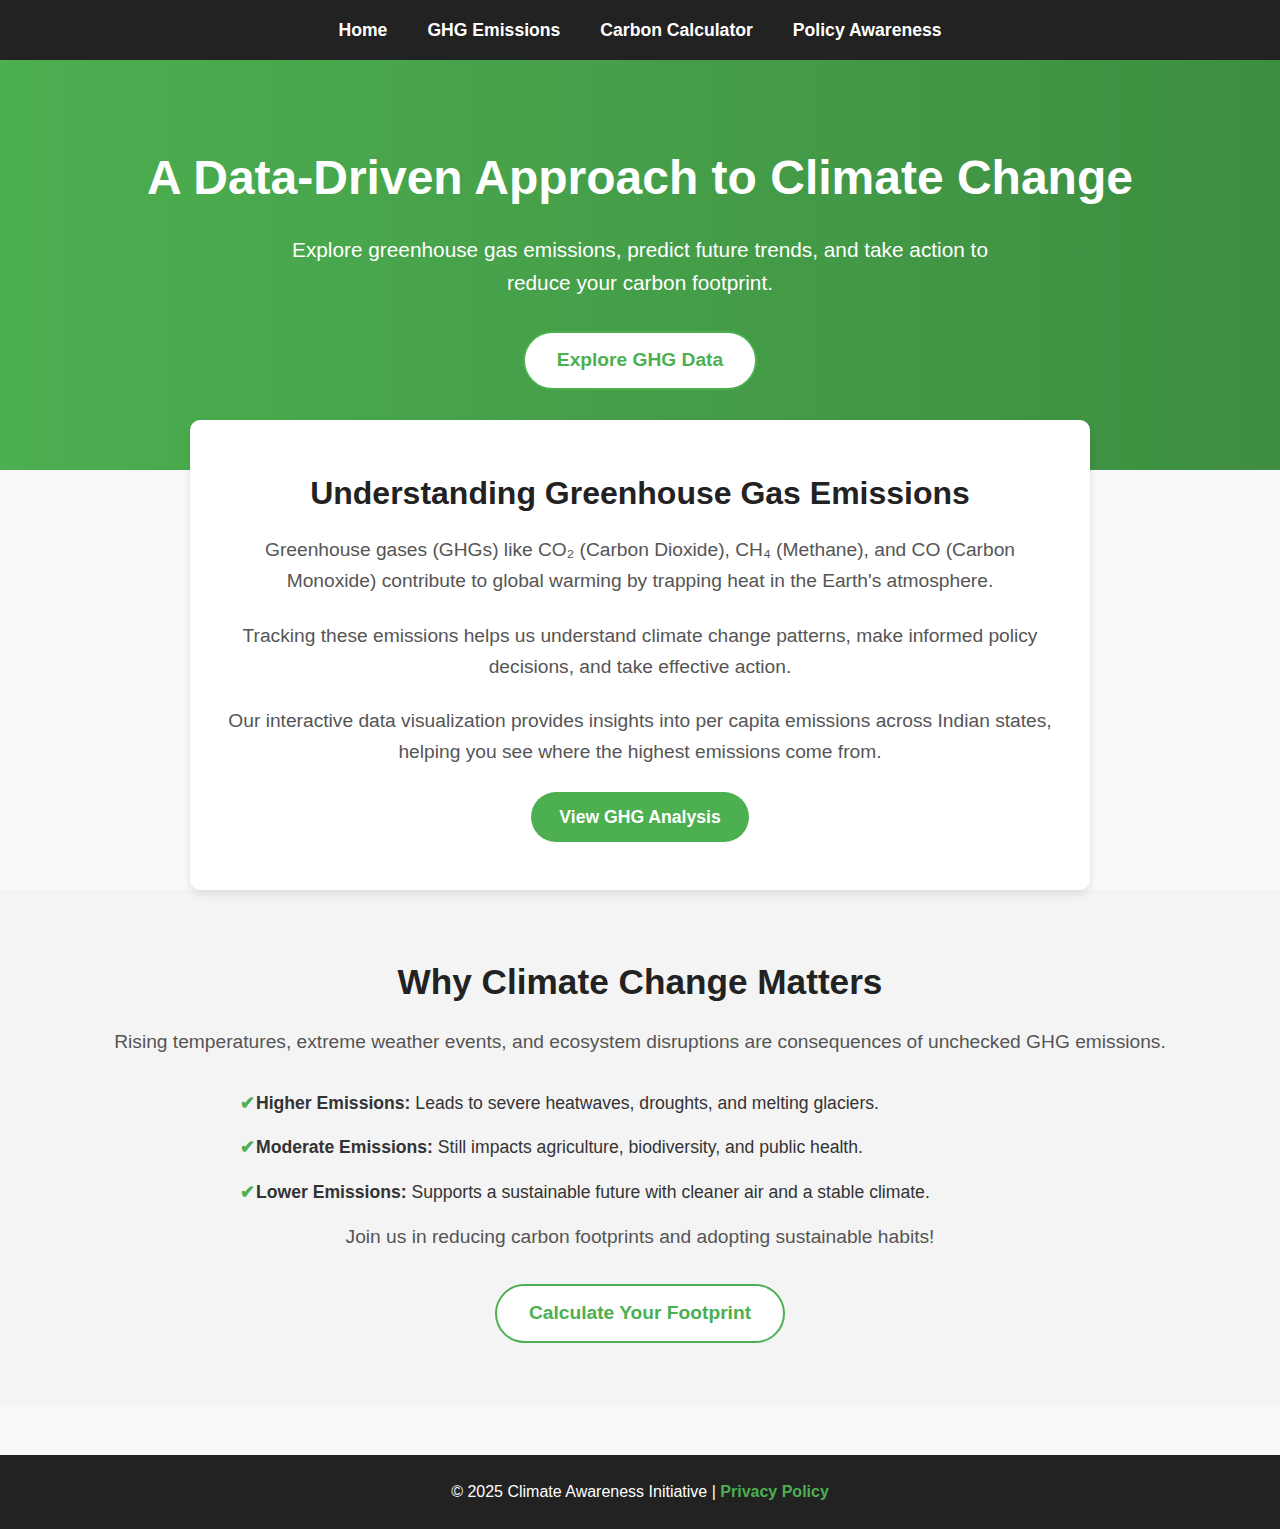
<file: index.html>
<!DOCTYPE html>
<html lang="en">
<head>
    <meta charset="UTF-8">
    <meta name="viewport" content="width=device-width, initial-scale=1.0">
    <title>Climate Change Awareness</title>
    <link rel="stylesheet" href="assets/css/style.css">
</head>
<body>
    <!-- Navigation Bar -->
    <header>
        <nav>
            <ul>
                <li><a href="index.html">Home</a></li>
                <li><a href="pages/data-analysis.html">GHG Emissions</a></li>
                <li><a href="pages/carbon-calculator.html">Carbon Calculator</a></li>
                <li><a href="pages/policy-awareness.html">Policy Awareness</a></li>
            </ul>
        </nav>
    </header>

    <!-- Hero Section -->
    <section class="hero">
        <h1>A Data-Driven Approach to Climate Change</h1>
        <p>Explore greenhouse gas emissions, predict future trends, and take action to reduce your carbon footprint.</p>
        <a href="pages/data-analysis.html" class="cta-button">Explore GHG Data</a>
    </section>

    <!-- GHG Overview Section -->
    <section class="ghg-overview">
        <h2>Understanding Greenhouse Gas Emissions</h2>
        <p>Greenhouse gases (GHGs) like CO₂ (Carbon Dioxide), CH₄ (Methane), and CO (Carbon Monoxide) contribute to global warming by trapping heat in the Earth's atmosphere.</p>
        <p>Tracking these emissions helps us understand climate change patterns, make informed policy decisions, and take effective action.</p>
        <p>Our interactive data visualization provides insights into per capita emissions across Indian states, helping you see where the highest emissions come from.</p>
        <a href="pages/data-analysis.html" class="learn-more-button">View GHG Analysis</a>
    </section>

    <!-- Climate Impact Section -->
    <section class="climate-impact">
        <h2>Why Climate Change Matters</h2>
        <p>Rising temperatures, extreme weather events, and ecosystem disruptions are consequences of unchecked GHG emissions.</p>
        <ul>
            <li><strong>Higher Emissions:</strong> Leads to severe heatwaves, droughts, and melting glaciers.</li>
            <li><strong>Moderate Emissions:</strong> Still impacts agriculture, biodiversity, and public health.</li>
            <li><strong>Lower Emissions:</strong> Supports a sustainable future with cleaner air and a stable climate.</li>
        </ul>
        <p>Join us in reducing carbon footprints and adopting sustainable habits!</p>
        <a href="pages/carbon-calculator.html" class="cta-button">Calculate Your Footprint</a>
    </section>

    <!-- Footer -->
    <footer>
        <p>&copy; 2025 Climate Awareness Initiative | <a href="#">Privacy Policy</a></p>
    </footer>
</body>
</html>
</file>
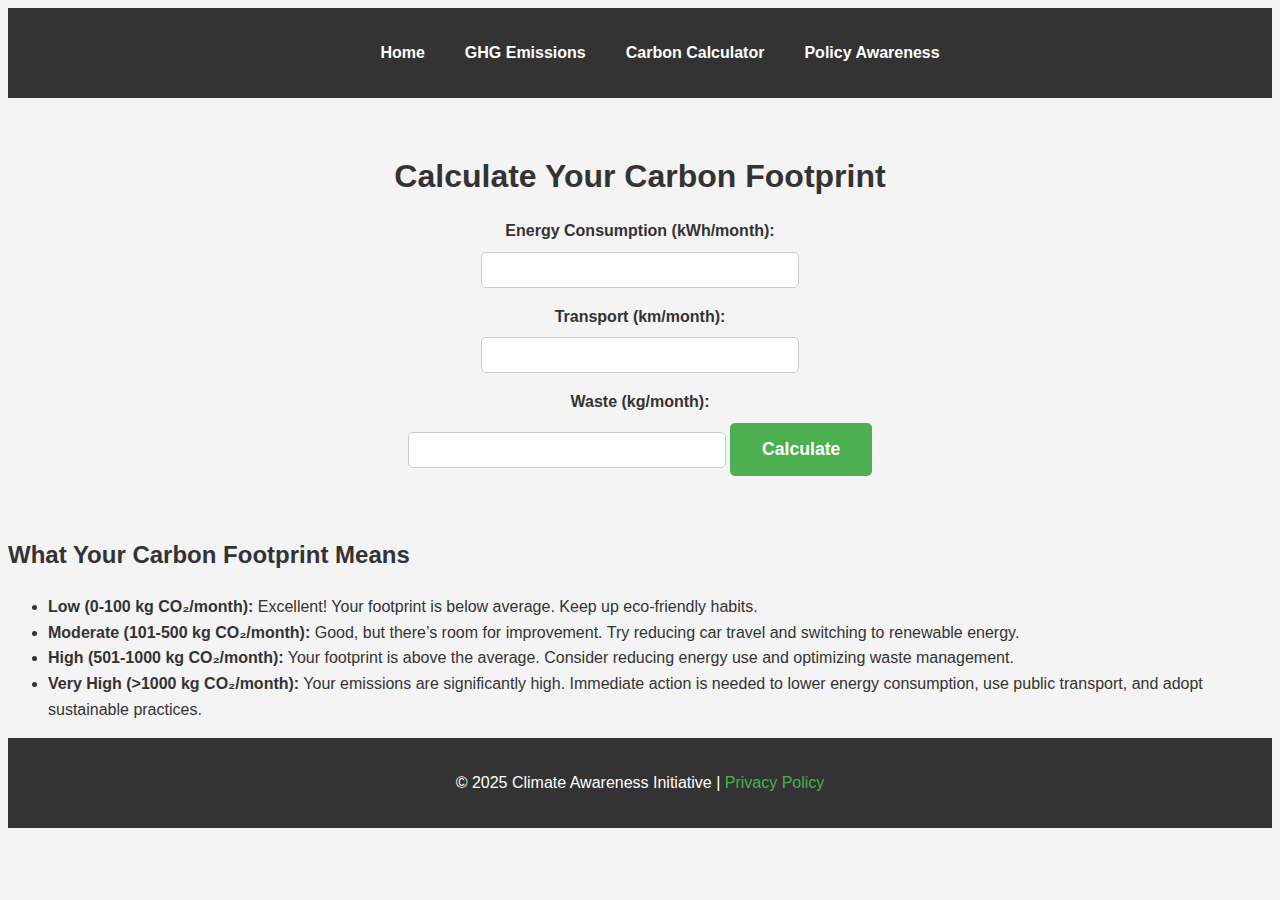
<file: pages/carbon-calculator.html>
<!DOCTYPE html>
<html lang="en">
<head>
    <meta charset="UTF-8">
    <meta name="viewport" content="width=device-width, initial-scale=1.0">
    <title>Carbon Footprint Calculator</title>
    <link rel="stylesheet" href="../assets/css/carbon-calculator.css">
</head>
<body>
    <!-- Navigation Bar -->
    <header>
        <nav>
            <ul>
                <li><a href="../index.html">Home</a></li>
                <li><a href="data-analysis.html">GHG Emissions</a></li>
                <li><a href="carbon-calculator.html">Carbon Calculator</a></li>
                <li><a href="policy-awareness.html">Policy Awareness</a></li>
            </ul>
        </nav>
    </header>

    <!-- Calculator Section -->
    <section class="calculator">
        <h1>Calculate Your Carbon Footprint</h1>
        <form id="carbonForm">
            <label for="energy">Energy Consumption (kWh/month):</label>
            <input type="number" id="energy" name="energy" required>

            <label for="transport">Transport (km/month):</label>
            <input type="number" id="transport" name="transport" required>

            <label for="waste">Waste (kg/month):</label>
            <input type="number" id="waste" name="waste" required>

            <button type="submit">Calculate</button>
        </form>
        <div id="result" class="hidden">
            <h2>Your Carbon Footprint</h2>
            <p id="footprintResult"></p>
            <p id="suggestions"></p>
        </div>
    </section>

    <!-- Carbon Footprint Ranges -->
    <section class="footprint-ranges">
        <h2>What Your Carbon Footprint Means</h2>
        <ul>
            <li><strong>Low (0-100 kg CO₂/month):</strong> Excellent! Your footprint is below average. Keep up eco-friendly habits.</li>
            <li><strong>Moderate (101-500 kg CO₂/month):</strong> Good, but there’s room for improvement. Try reducing car travel and switching to renewable energy.</li>
            <li><strong>High (501-1000 kg CO₂/month):</strong> Your footprint is above the average. Consider reducing energy use and optimizing waste management.</li>
            <li><strong>Very High (>1000 kg CO₂/month):</strong> Your emissions are significantly high. Immediate action is needed to lower energy consumption, use public transport, and adopt sustainable practices.</li>
        </ul>
    </section>

    <!-- Footer -->
    <footer>
        <p>&copy; 2025 Climate Awareness Initiative | <a href="#">Privacy Policy</a></p>
    </footer>

    <script src="../assets/js/carbon-calculator.js"></script>
</body>
</html>
</file>
<file: assets/css/style.css>
/* General Styles */
* {
    margin: 0;
    padding: 0;
    box-sizing: border-box;
}

body {
    font-family: 'Poppins', Arial, sans-serif;
    background-color: #f8f9fa;
    color: #333;
    line-height: 1.6;
    overflow-x: hidden;
}

/* Header Styles */
header {
    background-color: #222;
    color: white;
    padding: 1rem 0;
    box-shadow: 0px 4px 6px rgba(0, 0, 0, 0.1);
}

header nav ul {
    display: flex;
    justify-content: center;
    list-style: none;
    padding: 0;
}

header nav ul li {
    margin: 0 20px;
}

header nav ul li a {
    color: white;
    text-decoration: none;
    font-weight: 600;
    font-size: 1.1rem;
    transition: color 0.3s ease-in-out;
}

header nav ul li a:hover {
    color: #4CAF50;
}

/* Hero Section */
.hero {
    background: linear-gradient(to right, #4CAF50, #3E8E41);
    color: white;
    padding: 5rem 2rem;
    text-align: center;
}

.hero h1 {
    font-size: 3rem;
    font-weight: 700;
    margin-bottom: 1rem;
}

.hero p {
    font-size: 1.3rem;
    margin-bottom: 2rem;
    max-width: 700px;
    margin-left: auto;
    margin-right: auto;
}

.cta-button {
    display: inline-block;
    background-color: white;
    color: #4CAF50;
    padding: 0.75rem 2rem;
    font-size: 1.2rem;
    text-decoration: none;
    border-radius: 30px;
    font-weight: 600;
    transition: all 0.3s ease-in-out;
    border: 2px solid #4CAF50;
}

.cta-button:hover {
    background-color: #4CAF50;
    color: white;
    transform: scale(1.05);
}

/* GHG Overview Section */
.ghg-overview {
    background-color: white;
    padding: 3rem 2rem;
    text-align: center;
    max-width: 900px;
    margin: auto;
    border-radius: 10px;
    box-shadow: 0px 4px 8px rgba(0, 0, 0, 0.1);
    margin-top: -50px;
    position: relative;
}

.ghg-overview h2 {
    font-size: 2rem;
    color: #222;
    margin-bottom: 1rem;
}

.ghg-overview p {
    font-size: 1.2rem;
    margin-bottom: 1.5rem;
    color: #555;
}

.learn-more-button {
    display: inline-block;
    background-color: #4CAF50;
    color: white;
    padding: 0.7rem 1.8rem;
    font-size: 1.1rem;
    text-decoration: none;
    border-radius: 25px;
    font-weight: 600;
    transition: all 0.3s ease-in-out;
}

.learn-more-button:hover {
    background-color: #3E8E41;
    transform: scale(1.05);
}

/* Climate Impact Section */
.climate-impact {
    background-color: #f4f4f4;
    padding: 4rem 2rem;
    text-align: center;
}

.climate-impact h2 {
    font-size: 2.2rem;
    color: #222;
    margin-bottom: 1rem;
}

.climate-impact p {
    font-size: 1.2rem;
    color: #555;
    margin-bottom: 2rem;
}

.climate-impact ul {
    list-style: none;
    max-width: 800px;
    margin: auto;
    text-align: left;
}

.climate-impact ul li {
    font-size: 1.1rem;
    margin-bottom: 1rem;
    padding-left: 1rem;
    position: relative;
}

.climate-impact ul li::before {
    content: "✔";
    color: #4CAF50;
    font-weight: bold;
    position: absolute;
    left: 0;
}

/* Chart Section */
.chart-section {
    padding: 3rem 2rem;
    text-align: center;
    background-color: white;
    border-radius: 10px;
    max-width: 900px;
    margin: auto;
    box-shadow: 0px 4px 8px rgba(0, 0, 0, 0.1);
    margin-top: 3rem;
}

.chart-section h2 {
    font-size: 2rem;
    margin-bottom: 1rem;
}

/* Footer */
footer {
    background-color: #222;
    color: white;
    text-align: center;
    padding: 1.5rem 0;
    font-size: 1rem;
    margin-top: 3rem;
}

footer a {
    color: #4CAF50;
    text-decoration: none;
    font-weight: 600;
    transition: color 0.3s ease-in-out;
}

footer a:hover {
    color: #3E8E41;
}
</file>
<file: assets/css/carbon-calculator.css>
/* General Styles */
body {
    font-family: Arial, sans-serif;
    background-color: #f4f4f4;
    color: #333;
    line-height: 1.6;
}

header {
    background-color: #333;
    color: #fff;
    padding: 1rem 0;
}

header nav ul {
    display: flex;
    justify-content: center;
    list-style: none;
}

header nav ul li {
    margin: 0 20px;
}

header nav ul li a {
    color: #fff;
    text-decoration: none;
    font-weight: bold;
}

header nav ul li a:hover {
    color: #4CAF50;
}

/* Calculator Section */
.calculator {
    padding: 2rem;
    text-align: center;
}

.calculator h1 {
    font-size: 2rem;
    margin-bottom: 1rem;
}

.calculator label {
    display: block;
    margin-bottom: 0.5rem;
    font-weight: bold;
}

.calculator input {
    padding: 0.5rem;
    margin-bottom: 1rem;
    width: 100%;
    max-width: 300px;
    border: 1px solid #ccc;
    border-radius: 5px;
    font-size: 1rem;
}

.calculator button {
    background-color: #4CAF50;
    color: white;
    padding: 1rem 2rem;
    font-size: 1.1rem;
    border: none;
    border-radius: 5px;
    cursor: pointer;
    font-weight: bold;
}

.calculator button:hover {
    background-color: #45a049;
}

#result {
    margin-top: 2rem;
}

#result.hidden {
    display: none;
}

#footprintResult {
    font-size: 1.2rem;
    font-weight: bold;
    margin-bottom: 1rem;
}

#suggestions {
    font-size: 1rem;
    font-style: italic;
    color: #555;
}

/* Footer */
footer {
    background-color: #333;
    color: white;
    text-align: center;
    padding: 1rem 0;
}

footer a {
    color: #4CAF50;
    text-decoration: none;
}
</file>
